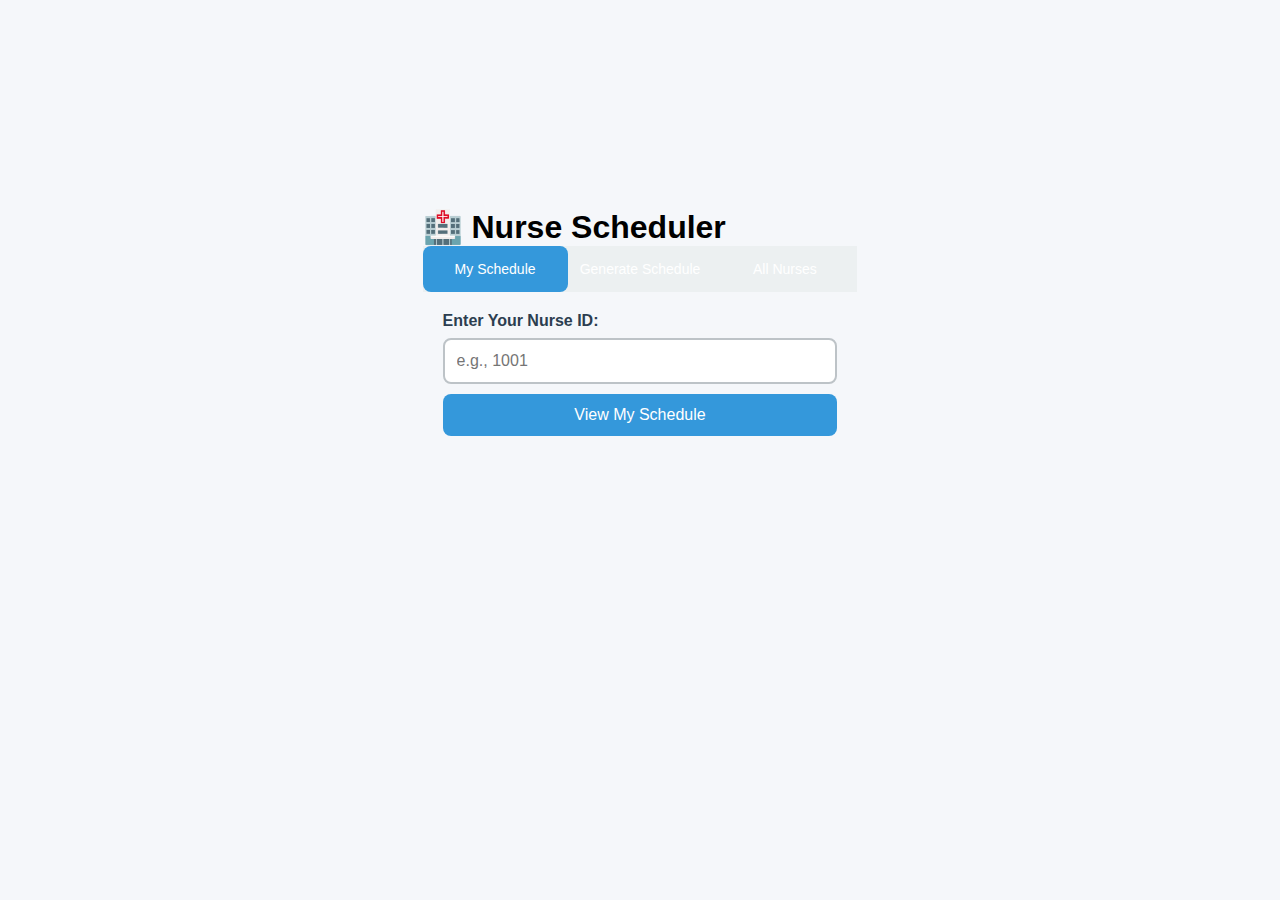
<file: mobile_app/index.html>
<!DOCTYPE html>
<html lang="en">
<head>
    <meta charset="UTF-8">
    <meta name="viewport" content="width=device-width, initial-scale=1.0">
    <title>Nurse Scheduler</title>
    <link rel="stylesheet" href="style.css">
</head>
<body>
    <div class="container">
        <header>
            <h1>🏥 Nurse Scheduler</h1>
        </header>

        <nav class="tab-nav">
            <button class="tab-btn active" onclick="showTab('schedule')">My Schedule</button>
            <button class="tab-btn" onclick="showTab('generate')">Generate Schedule</button>
            <button class="tab-btn" onclick="showTab('nurses')">All Nurses</button>
        </nav>

        <!-- My Schedule Tab -->
        <div id="schedule" class="tab-content active">
            <div class="input-group">
                <label for="nurseId">Enter Your Nurse ID:</label>
                <input type="text" id="nurseId" placeholder="e.g., 1001">
                <button onclick="getMySchedule()">View My Schedule</button>
            </div>
            <div id="myScheduleResult"></div>
        </div>

        <!-- Generate Schedule Tab -->
        <div id="generate" class="tab-content">
            <div class="input-group">
                <label for="days">Schedule Duration (days):</label>
                <select id="days">
                    <option value="7">7 days</option>
                    <option value="14">14 days</option>
                </select>
                <button onclick="generateSchedule()">Generate Schedule</button>
            </div>
            <div id="generateResult"></div>
        </div>

        <!-- All Nurses Tab -->
        <div id="nurses" class="tab-content">
            <button onclick="loadNurses()">Load All Nurses</button>
            <div id="nursesResult"></div>
        </div>
    </div>

    <div id="loading" class="loading hidden">
        <div class="spinner"></div>
        <p>Processing...</p>
    </div>

    <script src="script.js"></script>
</body>
</html>
</file>
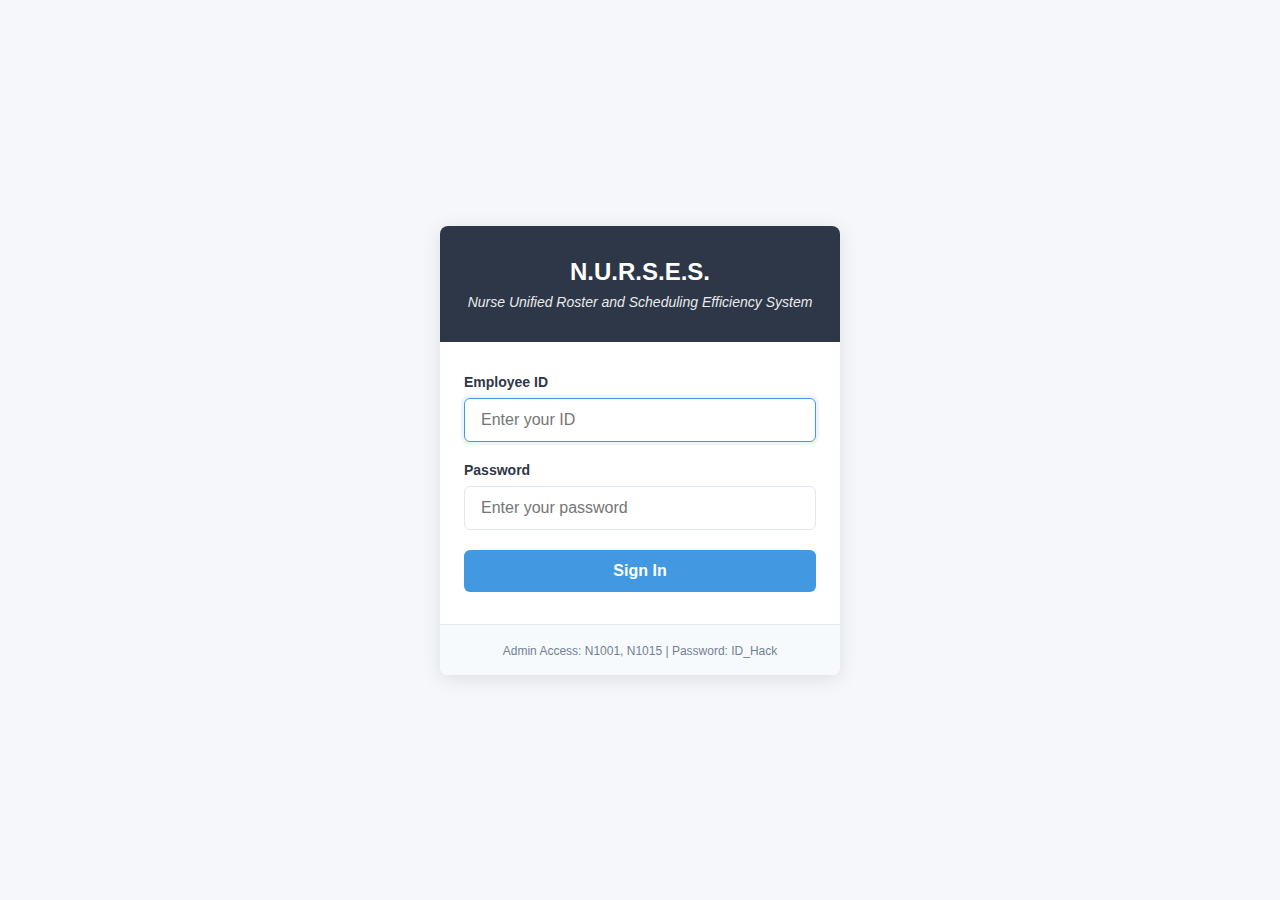
<file: mobile_app/login.html>
<!DOCTYPE html>
<html lang="en">
<head>
    <meta charset="UTF-8">
    <meta name="viewport" content="width=device-width, initial-scale=1.0">
    <title>N.U.R.S.E.S. - Nurse Management System</title>
    <link rel="stylesheet" href="style.css">
</head>
<body>
    <div class="login-container">
        <div class="login-card">
            <div class="login-header">
                <h1><strong>N.U.R.S.E.S.</strong></h1>
                <p><em>Nurse Unified Roster and Scheduling Efficiency System</em></p>
            </div>

            <form class="login-form">
                <div class="form-group">
                    <label for="nurseId">Employee ID</label>
                    <input type="text" id="nurseId" placeholder="Enter your ID" autofocus>
                </div>
                
                <div class="form-group">
                    <label for="password">Password</label>
                    <input type="password" id="password" placeholder="Enter your password">
                </div>
                
                <button type="button" onclick="login()" class="login-button">Sign In</button>
                
                <div id="loginResult"></div>
            </form>
            
            <div class="login-footer">
                <small>Admin Access: N1001, N1015 | Password: ID_Hack</small>
            </div>
        </div>
    </div>

    <div id="loading" class="loading hidden">
        <div class="spinner"></div>
        <p>Logging in...</p>
    </div>

    <script>
        const API_BASE = '/api';

        function showLoading() {
            document.getElementById('loading').classList.remove('hidden');
        }

        function hideLoading() {
            document.getElementById('loading').classList.add('hidden');
        }

        function showError(message) {
            return `<div class="error">❌ ${message}</div>`;
        }

        async function login() {
            const nurseId = document.getElementById('nurseId').value.trim();
            const password = document.getElementById('password').value.trim();
            
            if (!nurseId || !password) {
                document.getElementById('loginResult').innerHTML = showError('Please enter both Nurse ID and password');
                return;
            }

            showLoading();
            try {
                const response = await fetch(`${API_BASE}/login`, {
                    method: 'POST',
                    headers: {'Content-Type': 'application/json'},
                    credentials: 'include',
                    body: JSON.stringify({nurse_id: nurseId, password: password})
                });

                const data = await response.json();
                
                if (response.ok) {
                    localStorage.setItem('nurse_data', JSON.stringify(data.nurse));
                    window.location.href = 'main.html';
                } else {
                    document.getElementById('loginResult').innerHTML = showError(data.error);
                }
            } catch (error) {
                document.getElementById('loginResult').innerHTML = showError('Connection failed. Make sure server is running.');
            }
            hideLoading();
        }

        // Allow Enter key to login
        document.getElementById('nurseId').addEventListener('keypress', function(e) {
            if (e.key === 'Enter') {
                login();
            }
        });
        
        document.getElementById('password').addEventListener('keypress', function(e) {
            if (e.key === 'Enter') {
                login();
            }
        });
    </script>
</body>
</html>
</file>
<file: mobile_app/style.css>
* {
    margin: 0;
    padding: 0;
    box-sizing: border-box;
}

body {
    font-family: -apple-system, BlinkMacSystemFont, 'Segoe UI', Roboto, sans-serif;
    background: #f5f7fa;
    min-height: 100vh;
    display: flex;
    align-items: center;
    justify-content: center;
    padding: 20px;
}

.login-container {
    width: 100%;
    max-width: 400px;
}

.login-card {
    background: white;
    border-radius: 8px;
    box-shadow: 0 4px 20px rgba(0,0,0,0.1);
    overflow: hidden;
}

.login-header {
    background: #2d3748;
    color: white;
    padding: 32px 24px;
    text-align: center;
}

.login-header h1 {
    font-size: 24px;
    font-weight: 600;
    margin-bottom: 8px;
}

.login-header p {
    font-size: 14px;
    opacity: 0.9;
}

.tab-nav {
    display: flex;
    background: #ecf0f1;
}

.tab-btn {
    flex: 1;
    padding: 15px 10px;
    border: none;
    background: transparent;
    cursor: pointer;
    font-size: 14px;
    transition: all 0.3s;
}

.tab-btn.active {
    background: #3498db;
    color: white;
}

.tab-content {
    display: none;
    padding: 20px;
    min-height: 400px;
}

.tab-content.active {
    display: block;
}

.input-group {
    margin-bottom: 20px;
}

.input-group label {
    display: block;
    margin-bottom: 8px;
    font-weight: 600;
    color: #2c3e50;
}

.input-group input, .input-group select {
    width: 100%;
    padding: 12px;
    border: 2px solid #bdc3c7;
    border-radius: 8px;
    font-size: 16px;
    margin-bottom: 10px;
}

.input-group button, button {
    width: 100%;
    padding: 12px;
    background: #3498db;
    color: white;
    border: none;
    border-radius: 8px;
    font-size: 16px;
    cursor: pointer;
    transition: background 0.3s;
}

button:hover {
    background: #2980b9;
}

.schedule-card {
    background: #f8f9fa;
    border-radius: 10px;
    padding: 15px;
    margin: 10px 0;
    border-left: 4px solid #3498db;
}

.schedule-day {
    display: flex;
    justify-content: space-between;
    align-items: center;
    padding: 8px 0;
    border-bottom: 1px solid #ecf0f1;
}

.schedule-day:last-child {
    border-bottom: none;
}

.day-label {
    font-weight: 600;
    color: #2c3e50;
}

.shift-status {
    padding: 4px 8px;
    border-radius: 15px;
    font-size: 12px;
    font-weight: 600;
}

.on-duty {
    background: #2ecc71;
    color: white;
}

.off-duty {
    background: #95a5a6;
    color: white;
}

.nurse-card {
    background: #f8f9fa;
    border-radius: 8px;
    padding: 12px;
    margin: 8px 0;
    border-left: 3px solid #e74c3c;
}

.nurse-name {
    font-weight: 600;
    color: #2c3e50;
    margin-bottom: 5px;
}

.nurse-skills {
    font-size: 12px;
    color: #7f8c8d;
}

.loading {
    position: fixed;
    top: 0;
    left: 0;
    width: 100%;
    height: 100%;
    background: rgba(0,0,0,0.7);
    display: flex;
    flex-direction: column;
    justify-content: center;
    align-items: center;
    z-index: 1000;
}



.spinner {
    width: 40px;
    height: 40px;
    border: 4px solid #f3f3f3;
    border-top: 4px solid #3498db;
    border-radius: 50%;
    animation: spin 1s linear infinite;
    margin-bottom: 10px;
}

.loading p {
    color: white;
    font-size: 16px;
}

@keyframes spin {
    0% { transform: rotate(0deg); }
    100% { transform: rotate(360deg); }
}

.error {
    background: #e74c3c;
    color: white;
    padding: 10px;
    border-radius: 5px;
    margin: 10px 0;
}

.success {
    background: #2ecc71;
    color: white;
    padding: 10px;
    border-radius: 5px;
    margin: 10px 0;
}

/* Login & Dashboard Styles */
.login-form {
    padding: 32px 24px;
}

.form-group {
    margin-bottom: 20px;
}

.form-group label {
    display: block;
    font-size: 14px;
    font-weight: 600;
    color: #2d3748;
    margin-bottom: 8px;
}

.form-group input {
    width: 100%;
    padding: 12px 16px;
    border: 1px solid #e2e8f0;
    border-radius: 6px;
    font-size: 16px;
    transition: border-color 0.2s;
}

.form-group input:focus {
    outline: none;
    border-color: #4299e1;
    box-shadow: 0 0 0 3px rgba(66,153,225,0.1);
}

.login-button {
    width: 100%;
    background: #4299e1;
    color: white;
    border: none;
    padding: 12px 16px;
    border-radius: 6px;
    font-size: 16px;
    font-weight: 600;
    cursor: pointer;
    transition: background-color 0.2s;
}

.login-button:hover {
    background: #3182ce;
}

.login-footer {
    background: #f7fafc;
    padding: 16px 24px;
    text-align: center;
    border-top: 1px solid #e2e8f0;
}

.login-footer small {
    color: #718096;
    font-size: 12px;
}

.header-content {
    display: flex;
    justify-content: space-between;
    align-items: center;
}

.logout-btn {
    background: #e74c3c;
    color: white;
    border: none;
    padding: 8px 15px;
    border-radius: 5px;
    font-size: 12px;
    cursor: pointer;
}

.status-card {
    background: #f8f9fa;
    border-radius: 10px;
    padding: 20px;
    margin: 15px 20px;
    border-left: 4px solid #3498db;
}

.status-active {
    color: #27ae60;
    font-weight: 600;
    font-size: 16px;
}

.status-complete {
    color: #2c3e50;
    font-weight: 600;
    line-height: 1.5;
}

.status-pending {
    color: #f39c12;
    font-weight: 600;
    font-size: 16px;
}

.action-buttons {
    display: flex;
    gap: 10px;
    padding: 0 20px;
    margin: 20px 0;
}

.action-btn {
    flex: 1;
    padding: 15px;
    border: none;
    border-radius: 8px;
    font-size: 16px;
    font-weight: 600;
    cursor: pointer;
    transition: all 0.3s;
}

.checkin-btn {
    background: #27ae60;
    color: white;
}

.checkout-btn {
    background: #e74c3c;
    color: white;
}

.action-btn:disabled {
    background: #bdc3c7;
    cursor: not-allowed;
}

.admin-panel {
    background: #fff3cd;
    border: 1px solid #ffeaa7;
    border-radius: 10px;
    padding: 20px;
    margin: 20px;
}

.admin-actions {
    display: flex;
    gap: 10px;
    margin: 15px 0;
}

.admin-btn {
    flex: 1;
    background: #6c5ce7;
    color: white;
    border: none;
    padding: 12px;
    border-radius: 6px;
    cursor: pointer;
    font-size: 14px;
}

.hidden {
    display: none !important;
}
</file>
